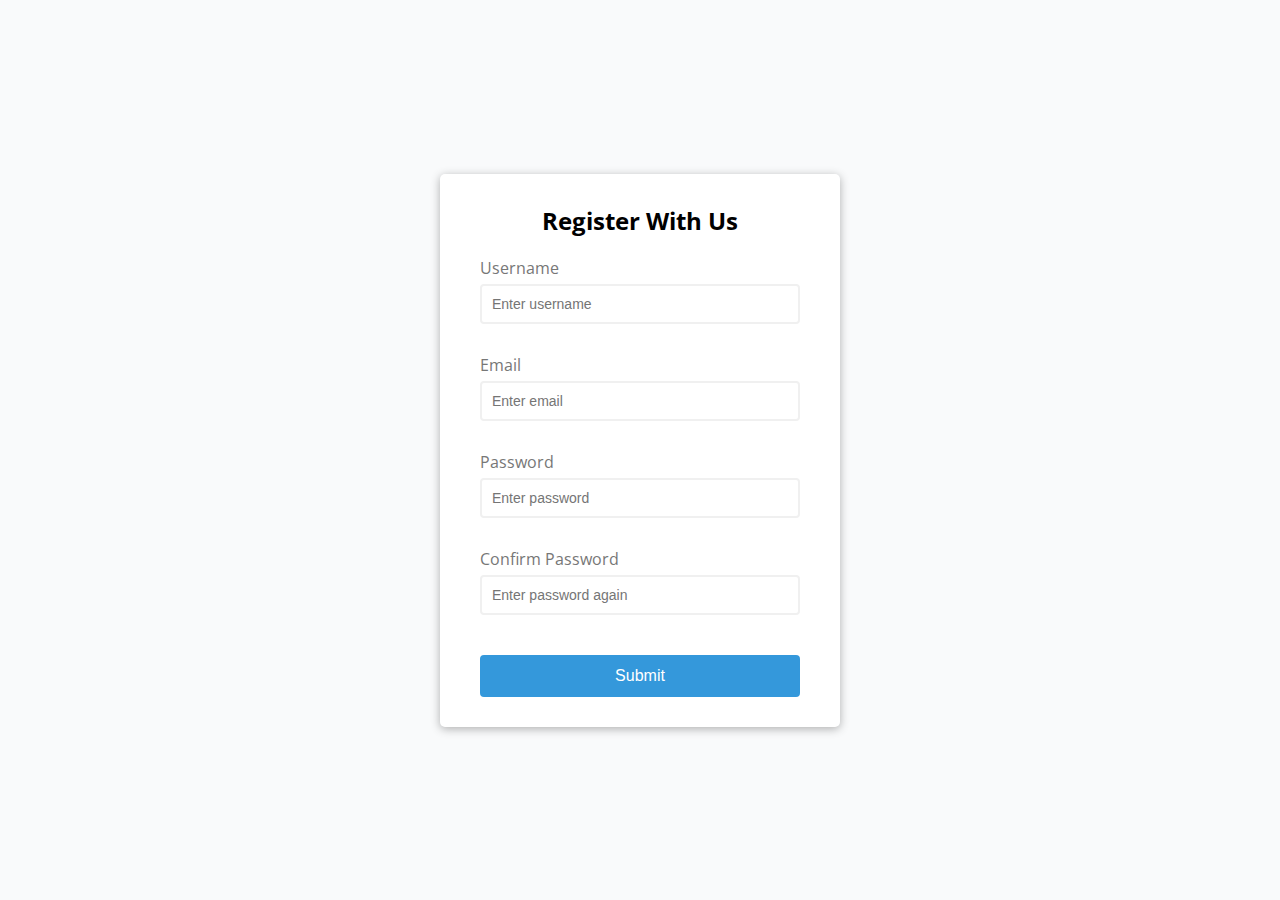
<file: 1.Form_Validator/index.html>
<!DOCTYPE html>
<html lang="en">
  <head>
    <meta charset="UTF-8" />
    <meta name="viewport" content="width=device-width, initial-scale=1.0" />
    <link rel="preconnect" href="https://fonts.googleapis.com" />
    <link rel="preconnect" href="https://fonts.gstatic.com" crossorigin />
    <link
      href="https://fonts.googleapis.com/css2?family=Open+Sans&display=swap"
      rel="stylesheet"
    />
    <link rel="stylesheet" href="styles.css" />
    <title>Form Validator</title>
  </head>
  <body>
    <div class="container">
      <form id="form" class="form">
        <h2>Register With Us</h2>
        <div class="form-control">
          <label for="username">Username</label>
          <input type="text" id="username" placeholder="Enter username" />
          <small>Error Message</small>
        </div>
        <div class="form-control">
          <label for="email">Email</label>
          <input type="text" id="email" placeholder="Enter email" />
          <small>Error Message</small>
        </div>
        <div class="form-control">
          <label for="password">Password</label>
          <input type="password" id="password" placeholder="Enter password" />
          <small>Error Message</small>
        </div>
        <div class="form-control">
          <label for="password2">Confirm Password</label>
          <input
            type="password"
            id="password2"
            placeholder="Enter password again"
          />
          <small>Error Message</small>
        </div>
        <button type="submit">Submit</button>
      </form>
    </div>
    <script src="script.js"></script>
  </body>
</html>
</file>
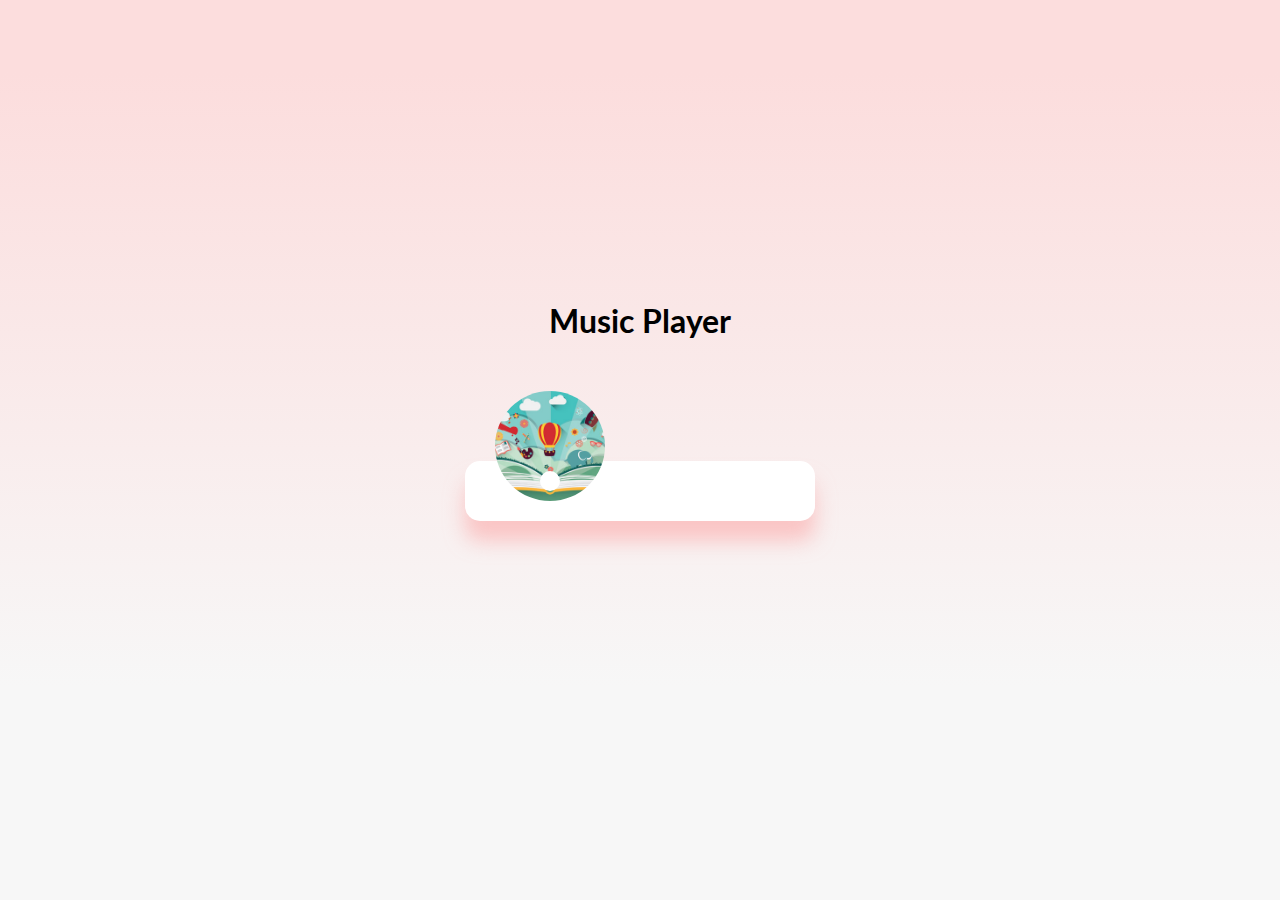
<file: 10.Music_Player/index.html>
<!DOCTYPE html>
<html lang="en">
  <head>
    <meta charset="UTF-8" />
    <meta name="viewport" content="width=device-width, initial-scale=1.0" />
    <link
      rel="stylesheet"
      href="https://cdnjs.cloudflare.com/ajax/libs/font-awesome/6.4.2/css/all.min.css"
      integrity="sha512-z3gLpd7yknf1YoNbCzqRKc4qyor8gaKU1qmn+CShxbuBusANI9QpRohGBreCFkKxLhei6S9CQXFEbbKuqLg0DA=="
      crossorigin="anonymous"
      referrerpolicy="no-referrer"
    />
    <link rel="stylesheet" href="styles.css" />
    <title>Music Player</title>
  </head>
  <body>
    <h1>Music Player</h1>

    <div class="music-container" id="music-container">
      <div class="music-info">
        <h4 id="title"></h4>
        <div class="progress-container" id="progress-container">
          <div class="progress" id="progress"></div>
        </div>
      </div>
      <audio src="music/ukulele.mp3" id="audio"></audio>
      <div class="img-container">
        <img src="images/ukulele.jpg" alt="music-cover" id="cover" />
      </div>
      <div class="navigation">
        <button id="prev" class="action-btn">
          <i class="fas fa-backward"></i>
        </button>
        <button id="play" class="action-btn action-btn-big">
          <i class="fas fa-play"></i>
        </button>
        <button id="next" class="action-btn">
          <i class="fas fa-forward"></i>
        </button>
      </div>
    </div>

    <script src="script.js"></script>
  </body>
</html>
</file>
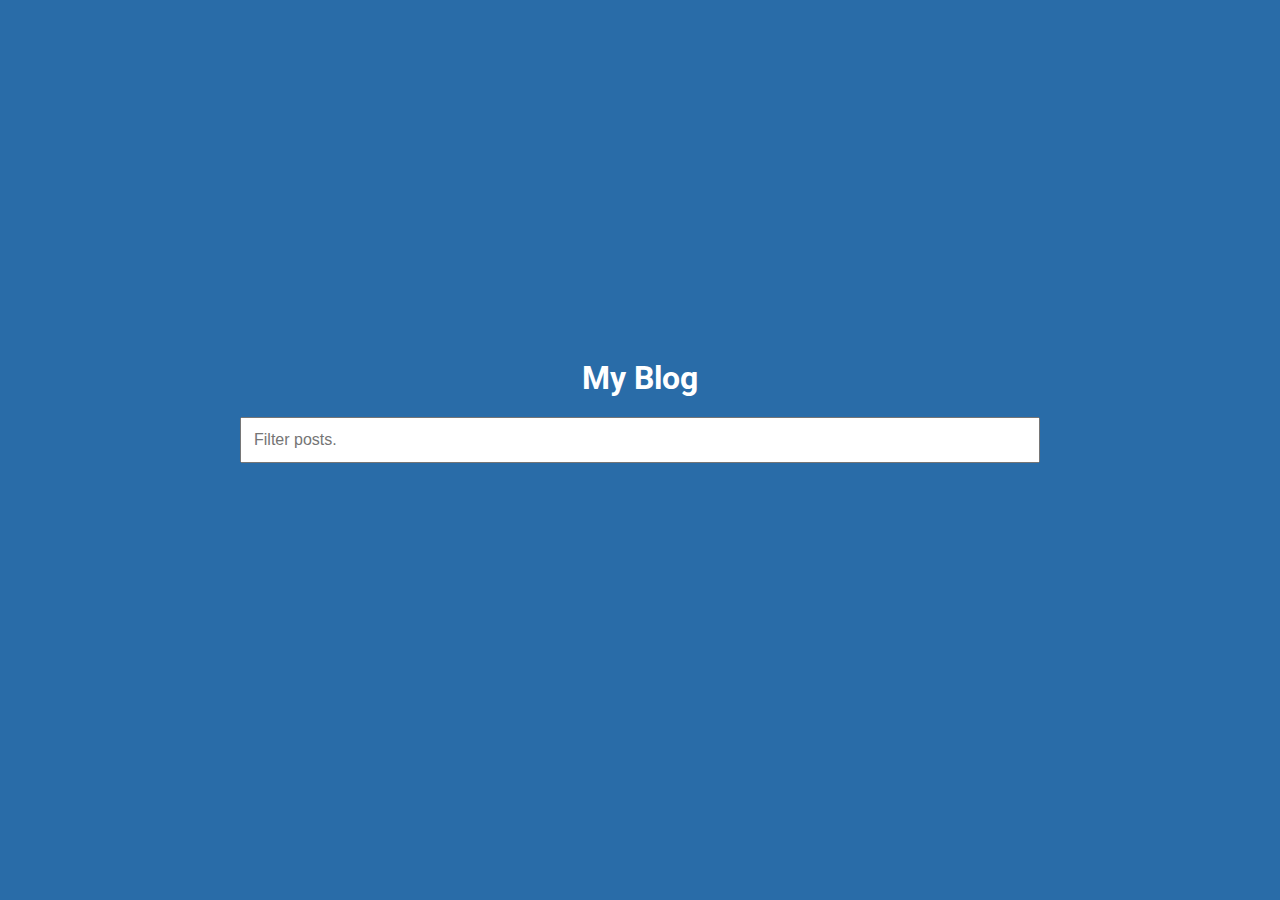
<file: 11.Blog/index.html>
<!DOCTYPE html>
<html lang="en">
  <head>
    <meta charset="UTF-8" />
    <meta name="viewport" content="width=device-width, initial-scale=1.0" />
    <link rel="stylesheet" href="styles.css" />
    <title>My Blog</title>
  </head>
  <body>
    <h1>My Blog</h1>

    <div class="filter-container">
      <input
        type="text"
        id="filter"
        class="filter"
        placeholder="Filter posts."
      />
    </div>

    <div id="posts-container"></div>

    <div class="loader">
      <div class="circle"></div>
      <div class="circle"></div>
      <div class="circle"></div>
    </div>

    <script src="script.js"></script>
  </body>
</html>
</file>
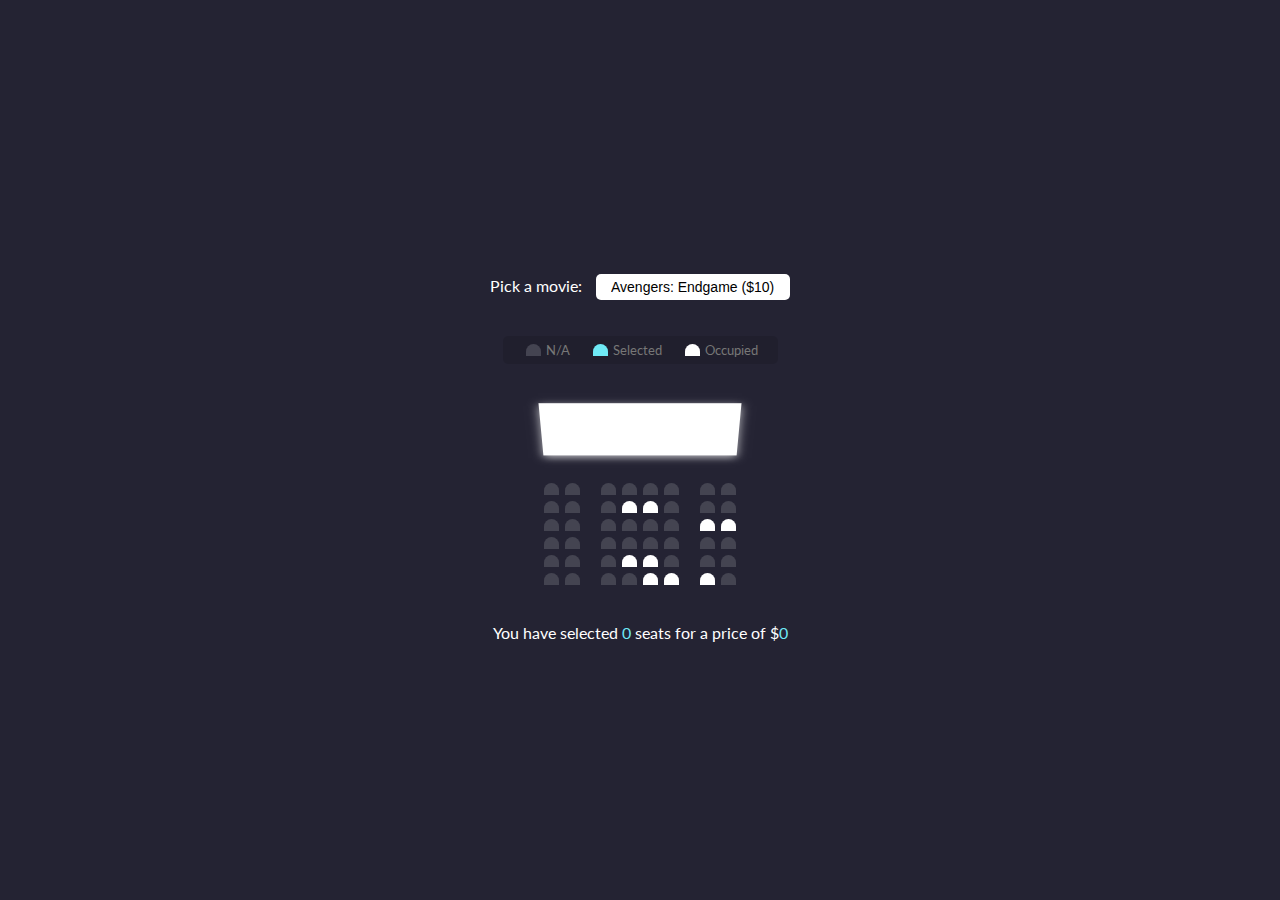
<file: 2.Movie_Seat_Booking/index.html>
<!DOCTYPE html>
<html lang="en">
  <head>
    <meta charset="UTF-8" />
    <meta name="viewport" content="width=device-width, initial-scale=1.0" />
    <link rel="stylesheet" href="styles.css" />
    <title>Movie Seat Booking</title>
  </head>
  <body>
    <div class="movie-container">
      <label>Pick a movie: </label>
      <select id="movie">
        <option value="10">Avengers: Endgame ($10)</option>
        <option value="12">Joker ($12)</option>
        <option value="8">Toy Story 4 ($8)</option>
        <option value="9">The Lion King ($9)</option>
      </select>
    </div>

    <ul class="showcase">
      <li>
        <div class="seat"></div>
        <small>N/A</small>
      </li>
      <li>
        <div class="seat selected"></div>
        <small>Selected</small>
      </li>
      <li>
        <div class="seat occupied"></div>
        <small>Occupied</small>
      </li>
    </ul>

    <div class="container">
      <div class="screen"></div>
      <div class="row">
        <div class="seat"></div>
        <div class="seat"></div>
        <div class="seat"></div>
        <div class="seat"></div>
        <div class="seat"></div>
        <div class="seat"></div>
        <div class="seat"></div>
        <div class="seat"></div>
      </div>
      <div class="row">
        <div class="seat"></div>
        <div class="seat"></div>
        <div class="seat"></div>
        <div class="seat occupied"></div>
        <div class="seat occupied"></div>
        <div class="seat"></div>
        <div class="seat"></div>
        <div class="seat"></div>
      </div>
      <div class="row">
        <div class="seat"></div>
        <div class="seat"></div>
        <div class="seat"></div>
        <div class="seat"></div>
        <div class="seat"></div>
        <div class="seat"></div>
        <div class="seat occupied"></div>
        <div class="seat occupied"></div>
      </div>
      <div class="row">
        <div class="seat"></div>
        <div class="seat"></div>
        <div class="seat"></div>
        <div class="seat"></div>
        <div class="seat"></div>
        <div class="seat"></div>
        <div class="seat"></div>
        <div class="seat"></div>
      </div>
      <div class="row">
        <div class="seat"></div>
        <div class="seat"></div>
        <div class="seat"></div>
        <div class="seat occupied"></div>
        <div class="seat occupied"></div>
        <div class="seat"></div>
        <div class="seat"></div>
        <div class="seat"></div>
      </div>
      <div class="row">
        <div class="seat"></div>
        <div class="seat"></div>
        <div class="seat"></div>
        <div class="seat"></div>
        <div class="seat occupied"></div>
        <div class="seat occupied"></div>
        <div class="seat occupied"></div>
        <div class="seat"></div>
      </div>
    </div>

    <p class="text">
      You have selected <span id="count">0</span> seats for a price of $<span
        id="total"
        >0</span
      >
    </p>
    <script src="script.js"></script>
  </body>
</html>
</file>
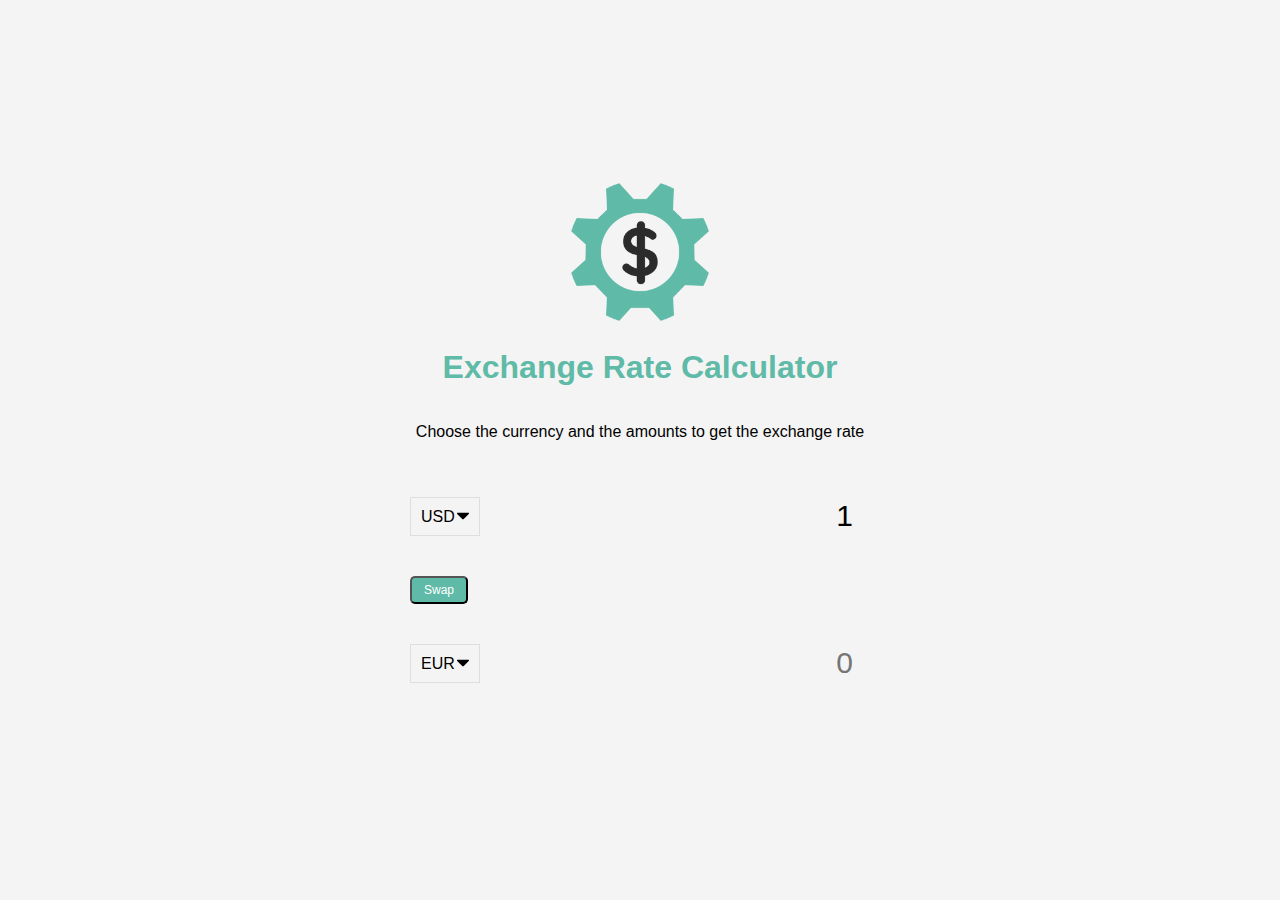
<file: 4.Exchange_Rate_Calculator/index.html>
<!DOCTYPE html>
<html lang="en">
  <head>
    <meta charset="UTF-8" />
    <meta name="viewport" content="width=device-width, initial-scale=1.0" />
    <link rel="stylesheet" href="styles.css" />
    <title>Exchange Rate Calculator</title>
  </head>
  <body>
    <img src="img/money.png" alt="" class="money-img" />
    <h1>Exchange Rate Calculator</h1>
    <p>Choose the currency and the amounts to get the exchange rate</p>

    <div class="container">
      <div class="currency">
        <select id="currency-one">
          <option value="AED">AED</option>
          <option value="ARS">ARS</option>
          <option value="AUD">AUD</option>
          <option value="BGN">BGN</option>
          <option value="BRL">BRL</option>
          <option value="BSD">BSD</option>
          <option value="CAD">CAD</option>
          <option value="CHF">CHF</option>
          <option value="CLP">CLP</option>
          <option value="CNY">CNY</option>
          <option value="COP">COP</option>
          <option value="CZK">CZK</option>
          <option value="DKK">DKK</option>
          <option value="DOP">DOP</option>
          <option value="EGP">EGP</option>
          <option value="EUR">EUR</option>
          <option value="FJD">FJD</option>
          <option value="GBP">GBP</option>
          <option value="GTQ">GTQ</option>
          <option value="HKD">HKD</option>
          <option value="HRK">HRK</option>
          <option value="HUF">HUF</option>
          <option value="IDR">IDR</option>
          <option value="ILS">ILS</option>
          <option value="INR">INR</option>
          <option value="ISK">ISK</option>
          <option value="JPY">JPY</option>
          <option value="KRW">KRW</option>
          <option value="KZT">KZT</option>
          <option value="MXN">MXN</option>
          <option value="MYR">MYR</option>
          <option value="NOK">NOK</option>
          <option value="NZD">NZD</option>
          <option value="PAB">PAB</option>
          <option value="PEN">PEN</option>
          <option value="PHP">PHP</option>
          <option value="PKR">PKR</option>
          <option value="PLN">PLN</option>
          <option value="PYG">PYG</option>
          <option value="RON">RON</option>
          <option value="RUB">RUB</option>
          <option value="SAR">SAR</option>
          <option value="SEK">SEK</option>
          <option value="SGD">SGD</option>
          <option value="THB">THB</option>
          <option value="TRY">TRY</option>
          <option value="TWD">TWD</option>
          <option value="UAH">UAH</option>
          <option value="USD" selected="">USD</option>
          <option value="UYU">UYU</option>
          <option value="VND">VND</option>
          <option value="ZAR">ZAR</option>
        </select>
        <input type="number" id="amount-one" placeholder="0" value="1" />
      </div>

      <div class="swap-rate-container">
        <button class="btn" id="swap">Swap</button>
        <div class="rate" id="rate"></div>
      </div>

      <div class="currency">
        <select id="currency-two">
          <option value="AED">AED</option>
          <option value="ARS">ARS</option>
          <option value="AUD">AUD</option>
          <option value="BGN">BGN</option>
          <option value="BRL">BRL</option>
          <option value="BSD">BSD</option>
          <option value="CAD">CAD</option>
          <option value="CHF">CHF</option>
          <option value="CLP">CLP</option>
          <option value="CNY">CNY</option>
          <option value="COP">COP</option>
          <option value="CZK">CZK</option>
          <option value="DKK">DKK</option>
          <option value="DOP">DOP</option>
          <option value="EGP">EGP</option>
          <option value="EUR" selected>EUR</option>
          <option value="FJD">FJD</option>
          <option value="GBP">GBP</option>
          <option value="GTQ">GTQ</option>
          <option value="HKD">HKD</option>
          <option value="HRK">HRK</option>
          <option value="HUF">HUF</option>
          <option value="IDR">IDR</option>
          <option value="ILS">ILS</option>
          <option value="INR">INR</option>
          <option value="ISK">ISK</option>
          <option value="JPY">JPY</option>
          <option value="KRW">KRW</option>
          <option value="KZT">KZT</option>
          <option value="MXN">MXN</option>
          <option value="MYR">MYR</option>
          <option value="NOK">NOK</option>
          <option value="NZD">NZD</option>
          <option value="PAB">PAB</option>
          <option value="PEN">PEN</option>
          <option value="PHP">PHP</option>
          <option value="PKR">PKR</option>
          <option value="PLN">PLN</option>
          <option value="PYG">PYG</option>
          <option value="RON">RON</option>
          <option value="RUB">RUB</option>
          <option value="SAR">SAR</option>
          <option value="SEK">SEK</option>
          <option value="SGD">SGD</option>
          <option value="THB">THB</option>
          <option value="TRY">TRY</option>
          <option value="TWD">TWD</option>
          <option value="UAH">UAH</option>
          <option value="USD">USD</option>
          <option value="UYU">UYU</option>
          <option value="VND">VND</option>
          <option value="ZAR">ZAR</option>
        </select>
        <input type="number" id="amount-two" placeholder="0" />
      </div>
    </div>
    <script src="script.js"></script>
  </body>
</html>
</file>
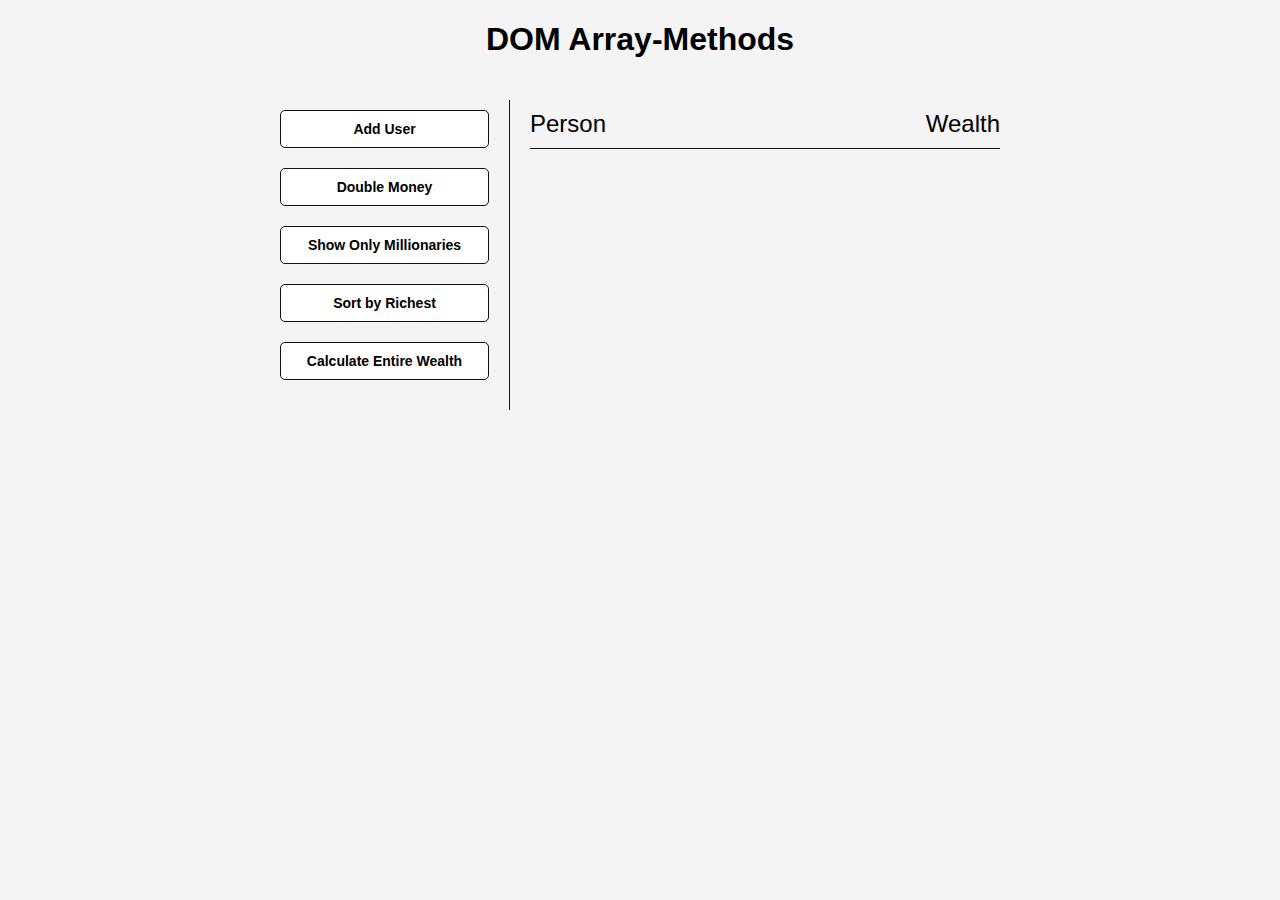
<file: 5.DOM_Array_Methods/index.html>
<!DOCTYPE html>
<html lang="en">
  <head>
    <meta charset="UTF-8" />
    <meta name="viewport" content="width=device-width, initial-scale=1.0" />
    <link rel="stylesheet" href="styles.css" />
    <title>DOM Array Methods</title>
  </head>
  <body>
    <h1>DOM Array-Methods</h1>

    <div class="container">
      <aside>
        <button id="add-user">Add User</button>
        <button id="double">Double Money</button>
        <button id="show-millionaires">Show Only Millionaries</button>
        <button id="sort">Sort by Richest</button>
        <button id="calculate-wealth">Calculate Entire Wealth</button>
      </aside>
      <main id="main">
        <h2><strong>Person</strong> Wealth</h2>
      </main>
    </div>

    <script src="script.js"></script>
  </body>
</html>
</file>
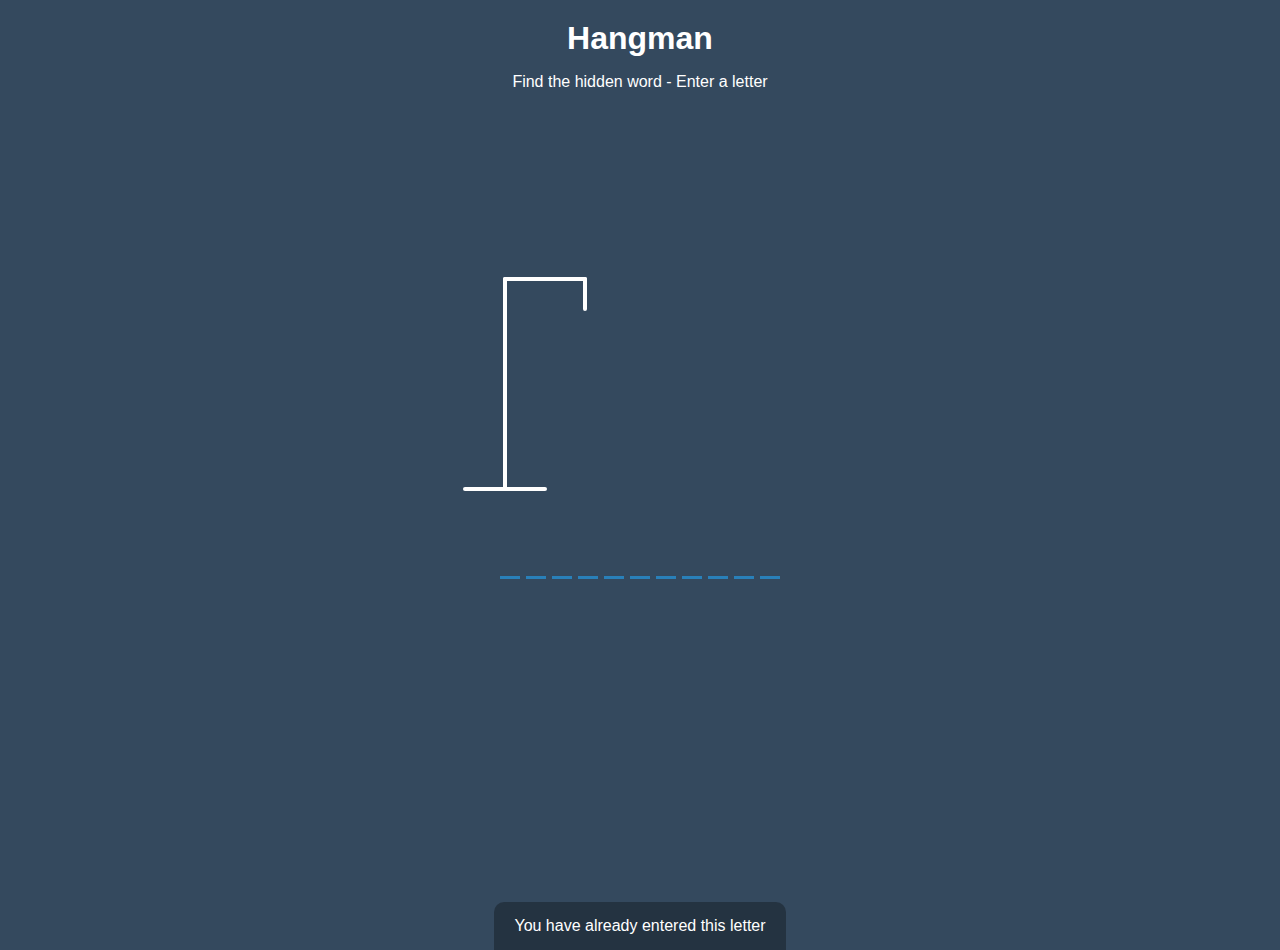
<file: 7.Hangman/index.html>
<!DOCTYPE html>
<html lang="en">
  <head>
    <meta charset="UTF-8" />
    <meta name="viewport" content="width=device-width, initial-scale=1.0" />
    <link rel="stylesheet" href="styles.css" />
    <title>Hangman</title>
  </head>
  <body>
    <h1>Hangman</h1>
    <p>Find the hidden word - Enter a letter</p>
    <div class="game-container">
      <svg height="250" width="200" class="figure-container">
        <!-- Rod -->
        <line x1="60" y1="20" x2="140" y2="20" />
        <line x1="140" y1="20" x2="140" y2="50" />
        <line x1="60" y1="20" x2="60" y2="230" />
        <line x1="20" y1="230" x2="100" y2="230" />
        <!-- Head -->
        <circle cx="140" cy="70" r="20" class="figure-part" />
        <!-- Body -->
        <line x1="140" y1="90" x2="140" y2="150" class="figure-part" />
        <!-- Arms -->
        <line x1="140" y1="120" x2="120" y2="100" class="figure-part" />
        <line x1="140" y1="120" x2="160" y2="100" class="figure-part" />
        <!-- Legs -->
        <line x1="140" y1="150" x2="120" y2="180" class="figure-part" />
        <line x1="140" y1="150" x2="160" y2="180" class="figure-part" />
      </svg>

      <div class="wrong-letters-container">
        <div id="wrong-letters"></div>
      </div>

      <div class="word" id="word"></div>
    </div>

    <!-- Container for final message -->
    <div class="popup-container" id="popup-container">
      <div class="popup">
        <h2 id="final-message"></h2>
        <button id="play-button">Play Again</button>
      </div>
    </div>

    <!-- Notification -->
    <div class="notification-container" id="notification-container">
      <p>You have already entered this letter</p>
    </div>

    <script src="script.js"></script>
  </body>
</html>
</file>
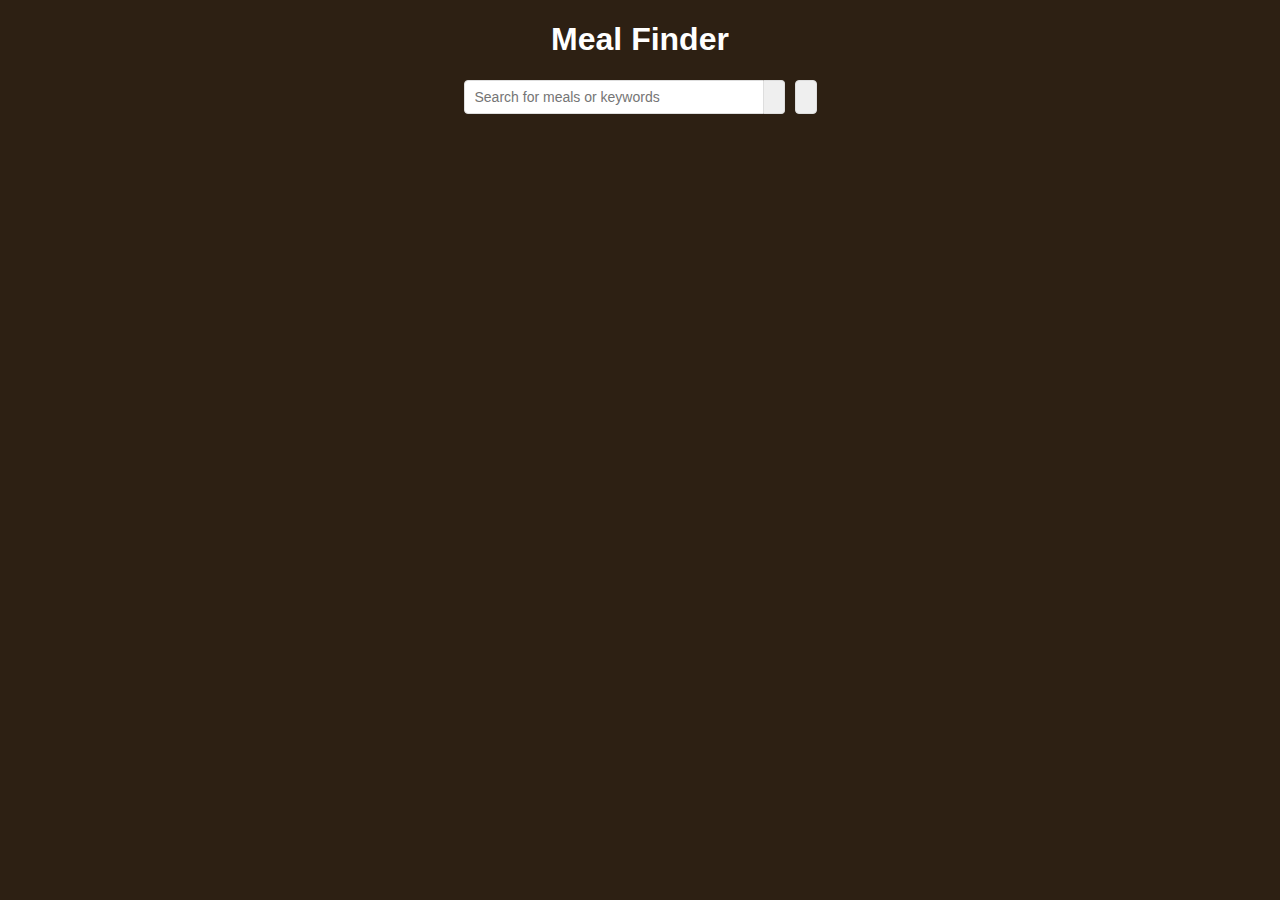
<file: 8.Meal_Finder/index.html>
<!DOCTYPE html>
<html lang="en">
  <head>
    <meta charset="UTF-8" />
    <meta name="viewport" content="width=device-width, initial-scale=1.0" />
    <link
      rel="stylesheet"
      href="https://cdnjs.cloudflare.com/ajax/libs/font-awesome/6.4.2/css/all.min.css"
      integrity="sha512-z3gLpd7yknf1YoNbCzqRKc4qyor8gaKU1qmn+CShxbuBusANI9QpRohGBreCFkKxLhei6S9CQXFEbbKuqLg0DA=="
      crossorigin="anonymous"
      referrerpolicy="no-referrer"
    />
    <link rel="stylesheet" href="styles.css" />
    <title>Meal Finder</title>
  </head>
  <body>
    <div class="container">
      <h1>Meal Finder</h1>
      <div class="flex">
        <form class="flex" id="submit">
          <input
            type="text"
            id="search"
            placeholder="Search for meals or keywords"
          />
          <button class="search-btn" type="submit">
            <i class="fas fa-search"></i>
          </button>
        </form>
        <button class="random-btn" id="random">
          <i class="fas fa-random"></i>
        </button>
      </div>
      <div id="result-heading"></div>
      <div id="meals" class="meals"></div>
      <div id="single-meal"></div>
    </div>
    <script src="script.js"></script>
  </body>
</html>
</file>
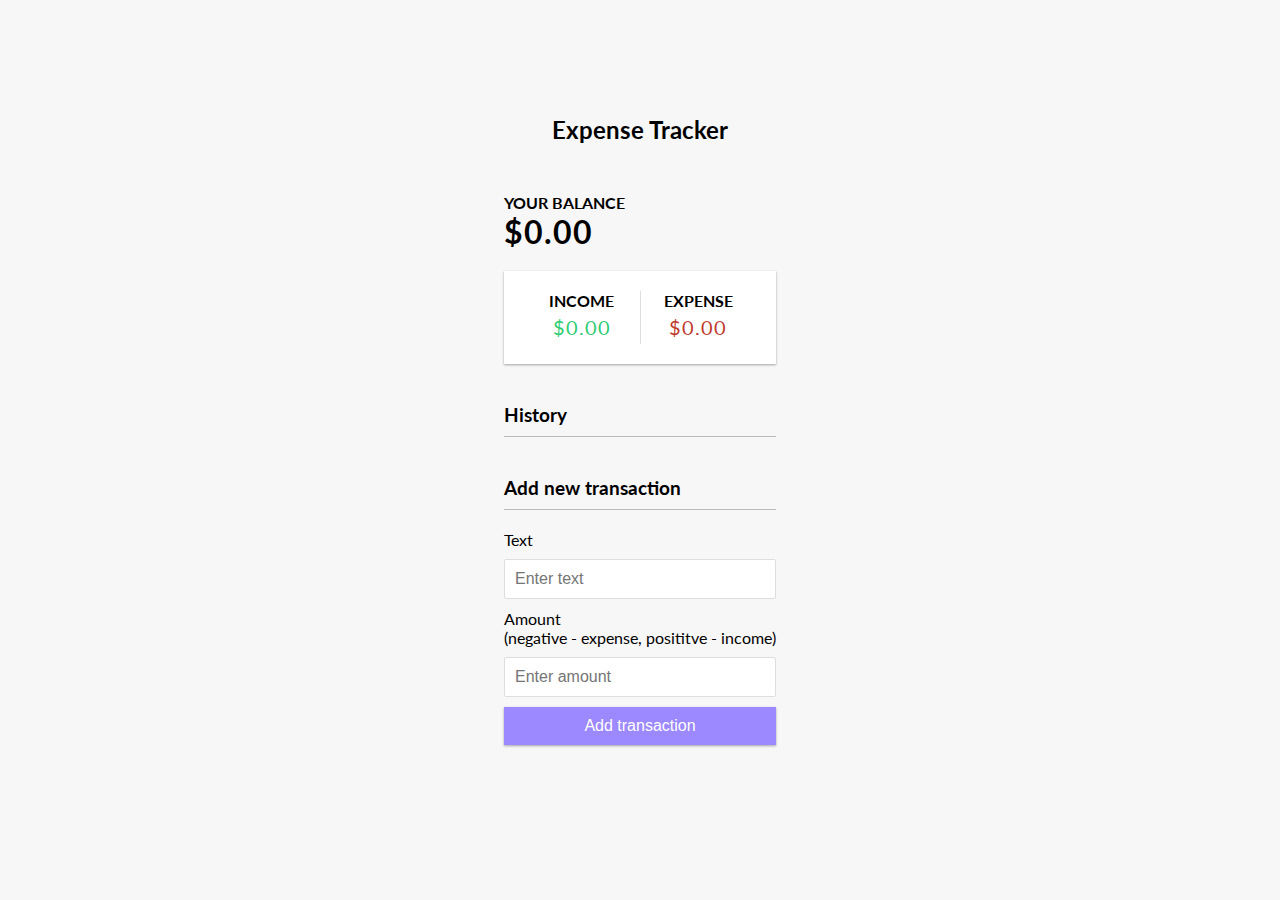
<file: 9.Expense_Tracker/index.html>
<!DOCTYPE html>
<html lang="en">
  <head>
    <meta charset="UTF-8" />
    <meta name="viewport" content="width=device-width, initial-scale=1.0" />
    <link rel="stylesheet" href="styles.css" />
    <title>Expense Tracker</title>
  </head>
  <body>
    <h2>Expense Tracker</h2>

    <div class="container">
      <h4>Your Balance</h4>
      <h1 id="balance">$0.00</h1>

      <div class="inc-exp-container">
        <div>
          <h4>Income</h4>
          <p id="money-plus" class="money plus">+$0.00</p>
        </div>
        <div>
          <h4>Expense</h4>
          <p id="money-minus" class="money minus">-$0.00</p>
        </div>
      </div>

      <h3>History</h3>
      <ul id="list" class="list">
        <!-- Placeholder Li for styling before generating the Li's with JS
        <li class="minus">
          Cash <span>-$400</span><button class="delete-btn">X</button>
        </li>
        -->
      </ul>

      <h3>Add new transaction</h3>
      <form id="form">
        <div class="form-control">
          <label for="text">Text</label>
          <input type="text" id="text" placeholder="Enter text" />
        </div>
        <div class="form-control">
          <label for="amount"
            >Amount<br />(negative - expense, posititve - income)</label
          >
          <input type="number" id="amount" placeholder="Enter amount" />
        </div>
        <button class="btn">Add transaction</button>
      </form>
    </div>

    <script src="script.js"></script>
  </body>
</html>
</file>
<file: 1.Form_Validator/styles.css>
:root {
  --success-color: #2ecc71;
  --error-color: #e74c3c;
}

* {
  box-sizing: border-box;
}

body {
  background-color: #f9fafb;
  font-family: "Open Sans", sans-serif;
  display: flex;
  align-items: center;
  justify-content: center;
  min-height: 100vh;
  margin: 0;
}

.container {
  background-color: #fff;
  border-radius: 5px;
  box-shadow: 0 2px 10px rgba(0, 0, 0, 0.3);
  width: 400px;
}

.form {
  padding: 30px 40px;
}

h2 {
  text-align: center;
  margin: 0 0 20px;
}

.form-control {
  margin-bottom: 10px;
  padding-bottom: 20px;
  position: relative;
}

.form-control label {
  color: #777;
  display: block;
  margin-bottom: 5px;
}

.form-control input {
  border: 2px solid #f0f0f0;
  border-radius: 4px;
  display: block;
  width: 100%;
  padding: 10px;
  font-size: 14px;
}

.form-control input:focus {
  outline: 0;
  border-color: #777;
}

.form-control.success input {
  border-color: var(--success-color);
}

.form-control.error input {
  border-color: var(--error-color);
}

.form-control small {
  color: var(--error-color);
  position: absolute;
  bottom: 0;
  left: 0;
  visibility: hidden;
}

.form-control.error small {
  visibility: visible;
}

.form button {
  cursor: pointer;
  background-color: #3498db;
  border: 2px solid #3498db;
  border-radius: 4px;
  color: white;
  display: block;
  font-size: 16px;
  padding: 10px;
  margin-top: 20px;
  width: 100%;
}
</file>
<file: 10.Music_Player/styles.css>
@import url("https://fonts.googleapis.com/css2?family=Lato&display=swap");

* {
  box-sizing: border-box;
}

body {
  background-image: linear-gradient(
    0deg,
    rgb(247, 247, 247, 1) 23.8%,
    rgb(252, 221, 221, 1) 92%
  );
  height: 100vh;
  display: flex;
  flex-direction: column;
  align-items: center;
  justify-content: center;
  font-family: "Lato", sans-serif;
  margin: 0;
}

.music-container {
  background-color: #fff;
  border-radius: 15px;
  box-shadow: 0 20px 20px 0 rgb(252, 169, 169, 0.6);
  display: flex;
  padding: 20px 30px;
  position: relative;
  margin: 100px 0;
  z-index: 10;
}

.img-container {
  position: relative;
  width: 110px;
}

.img-container::after {
  content: "";
  background-color: #fff;
  border-radius: 50%;
  position: absolute;
  bottom: 100%;
  left: 50%;
  height: 20px;
  width: 20px;
  transform: translate(-50%, 50%);
}

.img-container img {
  border-radius: 50%;
  object-fit: cover;
  height: 110px;
  width: inherit;
  position: absolute;
  bottom: 0;
  left: 0;
  animation: rotate 3s linear infinite;
  animation-play-state: paused;
}

.music-container.play .img-container img {
  animation-play-state: running;
}

@keyframes rotate {
  from {
    transform: rotate(0deg);
  }
  to {
    transform: rotate(360deg);
  }
}

.navigation {
  display: flex;
  align-items: center;
  justify-content: center;
  z-index: 1;
}

.action-btn {
  background-color: #fff;
  border: 0;
  color: #dfdbdf;
  font-size: 20px;
  cursor: pointer;
  padding: 10px;
  margin: 0 20px;
}

.action-btn.action-btn-big {
  color: #cdc2d0;
  font-size: 30px;
}

.action-btn:focus {
  outline: 0;
}

.music-info {
  background-color: rgb(255, 255, 255, 0.5);
  border-radius: 15px 15px 0 0;
  position: absolute;
  top: 0;
  left: 20px;
  width: calc(100% - 40px);
  padding: 10px 10px 10px 150px;
  opacity: 0;
  transform: translateY(0%);
  transition: transform 0.3s ease-in, opacity 0.3s ease-in;
  z-index: 0;
}

.music-container.play .music-info {
  opacity: 1;
  transform: translateY(-100%);
}

.music-info h4 {
  margin: 0;
}

.progress-container {
  background: #fff;
  border-radius: 5px;
  cursor: pointer;
  margin: 10px 0;
  height: 4px;
  width: 100%;
}

.progress {
  background-color: #fe8daa;
  border-radius: 5px;
  height: 100%;
  width: 0%;
  transition: width 0.1s linear;
}
</file>
<file: 11.Blog/styles.css>
@import url("https://fonts.googleapis.com/css2?family=Roboto&display=swap");

* {
  box-sizing: border-box;
}

body {
  background-color: #296ca8;
  color: #fff;
  font-family: "Roboto", sans-serif;
  display: flex;
  flex-direction: column;
  align-items: center;
  justify-content: center;
  min-height: 100vh;
  margin: 0;
  padding-bottom: 100px;
}

h1 {
  margin-bottom: 0;
  text-align: center;
}

.filter-container {
  margin-top: 20px;
  width: 80vw;
  max-width: 800px;
}

.filter {
  width: 100%;
  padding: 12px;
  font-size: 16px;
}

.post {
  position: relative;
  background-color: #4992d3;
  box-shadow: 0 2px 4px rgb(0, 0, 0, 0.3);
  border-radius: 3px;
  padding: 20px;
  margin: 40px 0;
  display: flex;
  width: 80vw;
  max-width: 800px;
}

.post .post-title {
  margin: 0;
}

.post .post-body {
  margin: 15px 0 0;
  line-height: 1.3;
}

.post .post-info {
  margin-left: 20px;
}

.post .number {
  position: absolute;
  top: -15px;
  left: -15px;
  font-size: 15px;
  width: 40px;
  height: 40px;
  border-radius: 50%;
  background: #fff;
  color: #296ca8;
  display: flex;
  align-items: center;
  justify-content: center;
  padding: 7px 10px;
}

.loader {
  opacity: 0;
  display: flex;
  position: fixed;
  bottom: 50px;
  transition: opacity 0.3s ease-in;
}

.loader.show {
  opacity: 1;
}

.circle {
  background-color: #fff;
  width: 10px;
  height: 10px;
  border-radius: 50%;
  margin: 5px;
  animation: bounce 0.5s ease-in infinite;
}

.circle:nth-of-type(2) {
  animation-delay: 0.1s;
}

.circle:nth-of-type(3) {
  animation-delay: 0.2s;
}

@keyframes bounce {
  0%,
  100% {
    transform: translateY(0);
  }

  50% {
    transform: translateY(-10px);
  }
}
</file>
<file: 2.Movie_Seat_Booking/styles.css>
@import url("https://fonts.googleapis.com/css2?family=Lato&display=swap");

* {
  box-sizing: border-box;
}

body {
  background-color: #242333;
  color: white;
  display: flex;
  flex-direction: column;
  align-items: center;
  justify-content: center;
  height: 100vh;
  font-family: "Lato", sans-serif;
  margin: 0;
}

.movie-container {
  margin: 20px 0;
}

.movie-container select {
  background-color: #fff;
  border: 0;
  border-radius: 5px;
  font-size: 14px;
  margin-left: 10px;
  padding: 5px 15px 5px 15px;
  -moz-appearance: none;
  -webkit-appearance: none;
  appearance: none;
}

.container {
  perspective: 1000px;
  margin-bottom: 30px;
}

.seat {
  background-color: #444451;
  height: 12px;
  width: 15px;
  margin: 3px;
  border-top-left-radius: 10px;
  border-top-right-radius: 10px;
}

.seat.selected {
  background-color: #6feaf6;
}

.seat.occupied {
  background-color: #fff;
}

.seat:nth-of-type(2) {
  margin-right: 18px;
}

.seat:nth-last-of-type(2) {
  margin-left: 18px;
}

.seat:not(.occupied):hover {
  cursor: pointer;
  transform: scale(1.2);
}

.showcase .seat:not(.occupied):hover {
  cursor: default;
  transform: scale(1);
}

.showcase {
  background-color: rgba(0, 0, 0, 0.1);
  padding: 5px 10px;
  border-radius: 5px;
  color: #777;
  list-style-type: none;
  display: flex;
  justify-content: space-between;
}

.showcase li {
  display: flex;
  align-items: center;
  justify-content: center;
  margin: 0 10px;
}

.showcase li small {
  margin-left: 2px;
}

.row {
  display: flex;
}

.screen {
  background-color: #fff;
  height: 70px;
  width: 100%;
  margin: 15px 0;
  transform: rotateX(-45deg);
  box-shadow: 0 3px 10px rgba(255, 255, 255, 0.7);
}

p.text {
  margin: 5px 0;
}

p.text span {
  color: #6feaf6;
}
</file>
<file: 4.Exchange_Rate_Calculator/styles.css>
:root {
  --primary-color: #5fbaa7;
}

* {
  box-sizing: border-box;
}

body {
  background-color: #f4f4f4;
  font-family: Arial, Helvetica, sans-serif;
  display: flex;
  flex-direction: column;
  align-items: center;
  justify-content: center;
  height: 100vh;
  margin: 0;
  padding: 20px;
}

h1 {
  color: var(--primary-color);
}

p {
  text-align: center;
}

.btn {
  color: #fff;
  background-color: var(--primary-color);
  cursor: pointer;
  border-radius: 5px;
  font-size: 12px;
  padding: 5px 12px;
}

.money-img {
  width: 150px;
}

.currency {
  padding: 40px 0;
  display: flex;
  align-items: center;
  justify-content: space-between;
}

.currency select {
  padding: 10px 20px 10px 10px;
  -moz-appearance: none;
  -webkit-appearance: none;
  appearance: none;
  border: 1px solid #dedede;
  font-size: 16px;
  background: transparent;
  background-image: url("data:image/svg+xml;charset=US-ASCII,%3Csvg%20xmlns%3D%22http%3A%2F%2Fwww.w3.org%2F2000%2Fsvg%22%20width%3D%22292.4%22%20height%3D%22292.4%22%3E%3Cpath%20fill%3D%22%20000002%22%20d%3D%22M287%2069.4a17.6%2017.6%200%200%200-13-5.4H18.4c-5%200-9.3%201.8-12.9%205.4A17.6%2017.6%200%200%200%200%2082.2c0%205%201.8%209.3%205.4%2012.9l128%20127.9c3.6%203.6%207.8%205.4%2012.8%205.4s9.2-1.8%2012.8-5.4L287%2095c3.5-3.5%205.4-7.8%205.4-12.8%200-5-1.9-9.2-5.5-12.8z%22%2F%3E%3C%2Fsvg%3E");
  background-position: right 10px top 50%, 0, 0;
  background-size: 12px auto, 100%;
  background-repeat: no-repeat;
}

.currency input {
  border: 0;
  background: transparent;
  font-size: 30px;
  text-align: right;
}

.swap-rate-container {
  display: flex;
  align-items: center;
  justify-content: space-between;
}

.rate {
  color: var(--primary-color);
  font-size: 14px;
  padding: 0 10px;
}

select:focus,
input:focus,
button:focus {
  outline: 0;
}

@media (max-width: 600px) {
  .currency input {
    width: 200px;
  }
}
</file>
<file: 5.DOM_Array_Methods/styles.css>
* {
  box-sizing: border-box;
}

body {
  background: #f4f4f4;
  font-family: Arial, Helvetica, sans-serif;
  display: flex;
  flex-direction: column;
  align-items: center;
  min-height: 100vh;
  margin: 0;
}

.container {
  display: flex;
  padding: 20px;
  margin: 0 auto;
  max-width: 100%;
  width: 800px;
}

aside {
  padding: 10px 20px;
  width: 250px;
  border-right: 1px solid #111;
}

button {
  cursor: pointer;
  background-color: #fff;
  border: solid 1px #111;
  border-radius: 5px;
  display: block;
  width: 100%;
  padding: 10px;
  margin-bottom: 20px;
  font-weight: bold;
  font-size: 14px;
}

main {
  flex: 1;
  padding: 10px 20px;
}

h2 {
  border-bottom: 1px solid #111;
  padding-bottom: 10px;
  display: flex;
  justify-content: space-between;
  font-weight: 300;
  margin: 0 0 20px;
}
h3 {
  background-color: #fff;
  border-bottom: 1px solid #111;
  padding: 10px;
  display: flex;
  justify-content: space-between;
  font-weight: 300;
  margin: 20px 0 0;
}

.person {
  display: flex;
  justify-content: space-between;
  font-size: 20px;
  margin-bottom: 10px;
}
</file>
<file: 7.Hangman/styles.css>
* {
  box-sizing: border-box;
}

body {
  background-color: #34495e;
  color: #fff;
  font-family: Arial, Helvetica, sans-serif;
  display: flex;
  flex-direction: column;
  align-items: center;
  height: 80vh;
  margin: 0;
  overflow: hidden;
}

h1 {
  margin: 20px 0 0;
}

.game-container {
  padding: 20px 30px;
  position: relative;
  margin: auto;
  height: 350px;
  width: 450px;
}

.figure-container {
  fill: transparent;
  stroke: #fff;
  stroke-width: 4px;
  stroke-linecap: round;
}

.figure-part {
  display: none;
}

.wrong-letters-container {
  position: absolute;
  top: 20px;
  right: 20px;
  display: flex;
  flex-direction: column;
  text-align: right;
}

.wrong-letters-container p {
  margin: 0 0 5px;
}

.wrong-letters-container span {
  font-size: 24px;
}

.word {
  display: flex;
  position: absolute;
  bottom: 10px;
  left: 50%;
  transform: translateX(-50%);
}

.letter {
  border-bottom: 3px solid #2980b9;
  display: inline-flex;
  font-size: 30px;
  align-items: center;
  justify-content: center;
  margin: 0 3px;
  height: 50px;
  width: 20px;
}

.popup-container {
  background-color: rgba(0, 0, 0, 0.3);
  position: fixed;
  top: 0;
  bottom: 0;
  left: 0;
  right: 0;
  /* display: flex; */
  display: none;
  align-items: center;
  justify-content: center;
}

.popup {
  background: #2980b9;
  border-radius: 5px;
  box-shadow: 0 15px 10px 3px rgba(0, 0, 0, 0.1);
  padding: 20px;
  text-align: center;
}

.popup button {
  cursor: pointer;
  background-color: #fff;
  color: #2980b9;
  border: 0;
  margin-top: 20px;
  padding: 12px 20px;
  font-size: 16px;
}

.popup button:active {
  transform: scale(0.98);
}

.popup button:focus {
  outline: 0;
}

.notification-container {
  background-color: rgba(0, 0, 0, 0.3);
  border-radius: 10px 10px 0 0;
  padding: 15px 20px;
  position: absolute;
  bottom: -50px;
  transition: transform 0.3s ease-in-out;
}

.notification-container p {
  margin: 0;
}

.notification-container.show {
  transform: translateY(-50px);
}
</file>
<file: 8.Meal_Finder/styles.css>
* {
  box-sizing: border-box;
}

body {
  background: #2d2013;
  color: #fff;
  font-family: Verdana, Geneva, Tahoma, sans-serif;
  margin: 0;
}

.container {
  margin: auto;
  max-width: 800px;
  display: flex;
  flex-direction: column;
  align-items: center;
  justify-content: center;
  text-align: center;
}

.flex {
  display: flex;
}

input,
button {
  border: 1px solid #dedede;
  border-top-left-radius: 4px;
  border-bottom-left-radius: 4px;
  font-size: 14px;
  padding: 8px 10px;
  margin: 0;
}

input[type="text"] {
  width: 300px;
}

.search-btn {
  cursor: pointer;
  border-left: 0;
  border-radius: 0;
  border-top-right-radius: 4px;
  border-bottom-right-radius: 4px;
}

.random-btn {
  cursor: pointer;
  margin-left: 10px;
  border-top-right-radius: 4px;
  border-bottom-right-radius: 4px;
}

.meals {
  display: grid;
  grid-template-columns: repeat(4, 1fr);
  grid-gap: 20px;
  margin-top: 20px;
}

.meal {
  cursor: pointer;
  position: relative;
  height: 180px;
  width: 180px;
  text-align: center;
}

.meal img {
  width: 100%;
  height: 100%;
  border: 4px #fff solid;
  border-radius: 2px;
}

.meal-info {
  position: absolute;
  top: 0;
  left: 0;
  height: 100%;
  width: 100%;
  background-color: rgba(0, 0, 0, 0.7);
  display: flex;
  align-items: center;
  justify-content: center;
  transition: opacity 0.2s ease-in;
  opacity: 0;
}

.meal:hover .meal-info {
  opacity: 1;
}

.single-meal {
  margin: 30px auto;
  width: 70%;
}

.single-meal img {
  width: 300px;
  margin: 15px;
  border: 4px #fff solid;
  border-radius: 2px;
}

.single-meal-info {
  margin: 20px;
  padding: 10px;
  border: 2px #e09850 dashed;
  border-radius: 5px;
}

.single-meal p {
  margin: 0;
  letter-spacing: 0.5px;
  line-height: 1.5;
}

.single-meal ul {
  padding-left: 0;
  list-style-type: none;
}

.single-meal ul li {
  border: 1px soild #ededed;
  border-radius: 5px;
  background-color: #fff;
  display: inline-block;
  color: #2d2013;
  font-size: 12px;
  font-weight: bold;
  padding: 5px;
  margin: 0 5px 5px 0;
}

@media (max-width: 800px) {
  .meals {
    grid-template-columns: repeat(3, 1fr);
  }
}
@media (max-width: 700px) {
  .meals {
    grid-template-columns: repeat(2, 1fr);
  }
  .meal {
    height: 200px;
    width: 200px;
  }
}
@media (max-width: 500px) {
  input[type="text"] {
    width: 100%;
  }
  .meals {
    grid-template-columns: repeat(1, 1fr);
  }
  .meal {
    height: 300px;
    width: 300px;
  }
}
</file>
<file: 9.Expense_Tracker/styles.css>
@import url("https://fonts.googleapis.com/css2?family=Lato&display=swap");

:root {
  --box-shadow: 0 1px 3px rgba(0, 0, 0, 0.12), 0 1px 2px rgba(0, 0, 0, 0.24);
}

* {
  box-sizing: border-box;
}

body {
  background-color: #f7f7f7;
  display: flex;
  flex-direction: column;
  align-items: center;
  justify-content: center;
  height: 100vh;
  margin: 0;
  font-family: "Lato", sans-serif;
}

.container {
  margin: 30px auto;
  width: 350;
}

h1 {
  letter-spacing: 1px;
  margin: 0;
}

h3 {
  border-bottom: 1px solid #bbb;
  padding-bottom: 10px;
  margin: 40px 0 10px;
}

h4 {
  margin: 0;
  text-transform: uppercase;
}

.inc-exp-container {
  background-color: #fff;
  box-shadow: var(--box-shadow);
  padding: 20px;
  display: flex;
  justify-content: space-between;
  margin: 20px 0;
}

.inc-exp-container > div {
  flex: 1;
  text-align: center;
}

.inc-exp-container > div:first-of-type {
  border-right: 1px solid #dedede;
}

.money {
  font-size: 20px;
  letter-spacing: 1px;
  margin: 5px 0;
}

.money.plus {
  color: #2ecc71;
}

.money.minus {
  color: #c0392b;
}

label {
  display: inline-block;
  margin: 10px 0;
}

input[type="text"],
input[type="number"] {
  border: 1px solid #dedede;
  border-radius: 2px;
  display: block;
  font-size: 16px;
  padding: 10px;
  width: 100%;
}

.btn {
  cursor: pointer;
  background-color: #9c88ff;
  box-shadow: var(--box-shadow);
  color: #fff;
  border: 0;
  display: block;
  font-size: 16px;
  margin: 10px 0 30px;
  padding: 10px;
  width: 100%;
}

.btn:focus,
.delete-btn:focus {
  outline: 0;
}

.list {
  list-style: none;
  padding: 0;
  margin-bottom: 40px;
}

.list li {
  background-color: #fff;
  box-shadow: var(--box-shadow);
  color: #333;
  display: flex;
  justify-content: space-between;
  position: relative;
  padding: 10px;
  margin: 10px 0;
}

.list li.plus {
  border-right: 5px solid #2ecc71;
}

.list li.minus {
  border-right: 5px solid #c0392b;
}

.delete-btn {
  cursor: pointer;
  background-color: #e74c3c;
  border: 0;
  color: #fff;
  font-size: 20px;
  line-height: 20px;
  padding: 2px 5px;
  position: absolute;
  top: 50%;
  left: 0;
  transform: translate(-100%, -50%);
  opacity: 0;
  transition: opacity 0.3s ease;
}

.list li:hover .delete-btn {
  opacity: 1;
}
</file>
